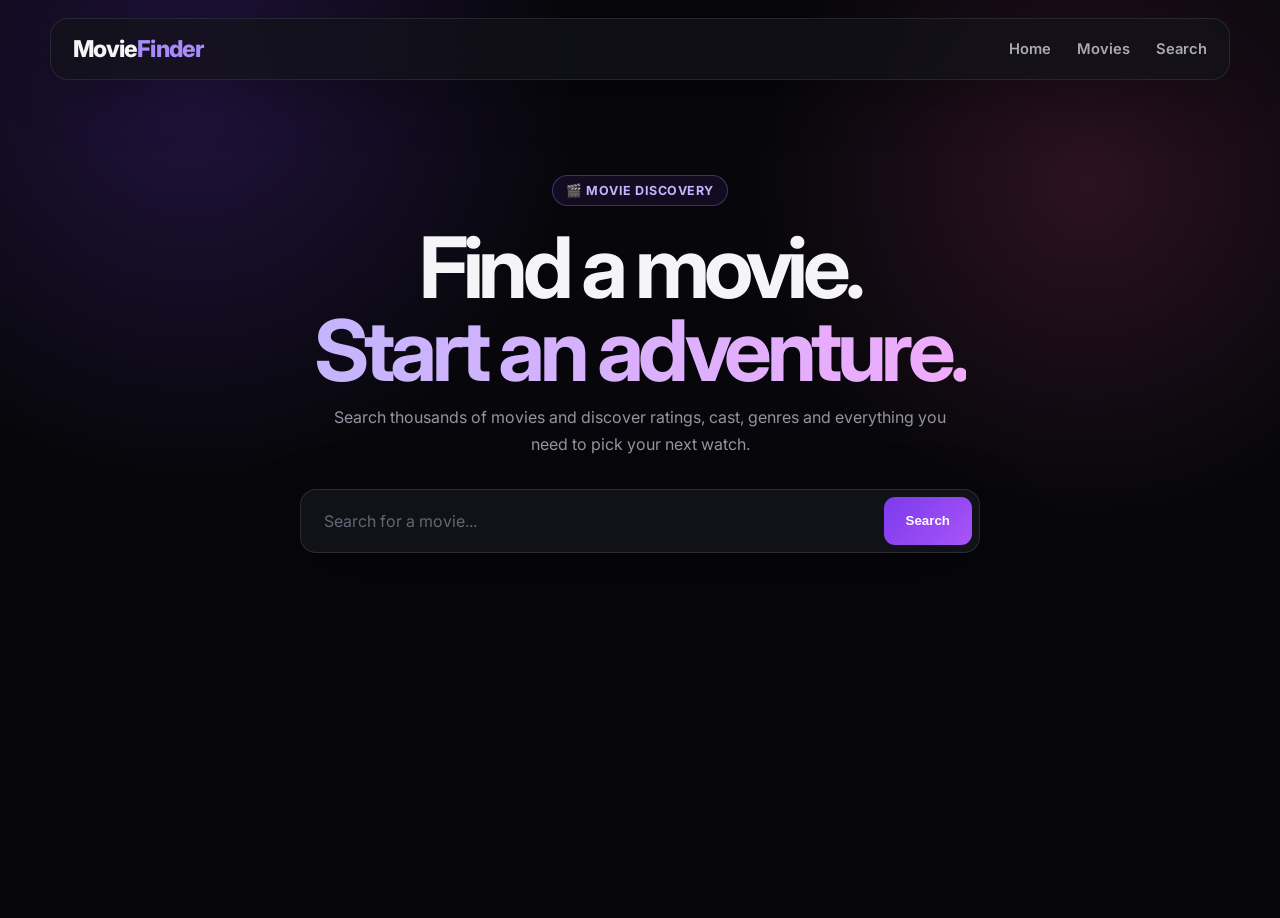
<file: index.html>
<!DOCTYPE html>
<html lang="en">
<head>
    <meta charset="UTF-8">
    <meta name="viewport" content="width=device-width, initial-scale=1.0">
    <title>Movie Finder — Discover Your Next Movie</title>
    <link rel="stylesheet" href="style.css">
</head>
<body>
    <header class="navbar">
        <h1 class="logo">Movie<span>Finder</span></h1>
        <nav class="nav-links">
            <a href="index.html">Home</a>
            <a href="#movie-hub">Movies</a>
            <a href="#search">Search</a>
        </nav>
    </header>

    <main>
        <section class="hero" id="search">
            <span class="badge">🎬 MOVIE DISCOVERY</span>
            <h2>Find a movie.<br><span>Start an adventure.</span></h2>
            <p>Search thousands of movies and discover ratings, cast, genres and everything you need to pick your next watch.</p>

            <form id="movieForm" class="search-form">
                <input id="movieInput" type="text" placeholder="Search for a movie..." autocomplete="off">
                <button type="submit">Search</button>
            </form>
        </section>

        <section id="movie-hub"></section>
    </main>

    <script src="index.js"></script>
</body>
</html>
</file>
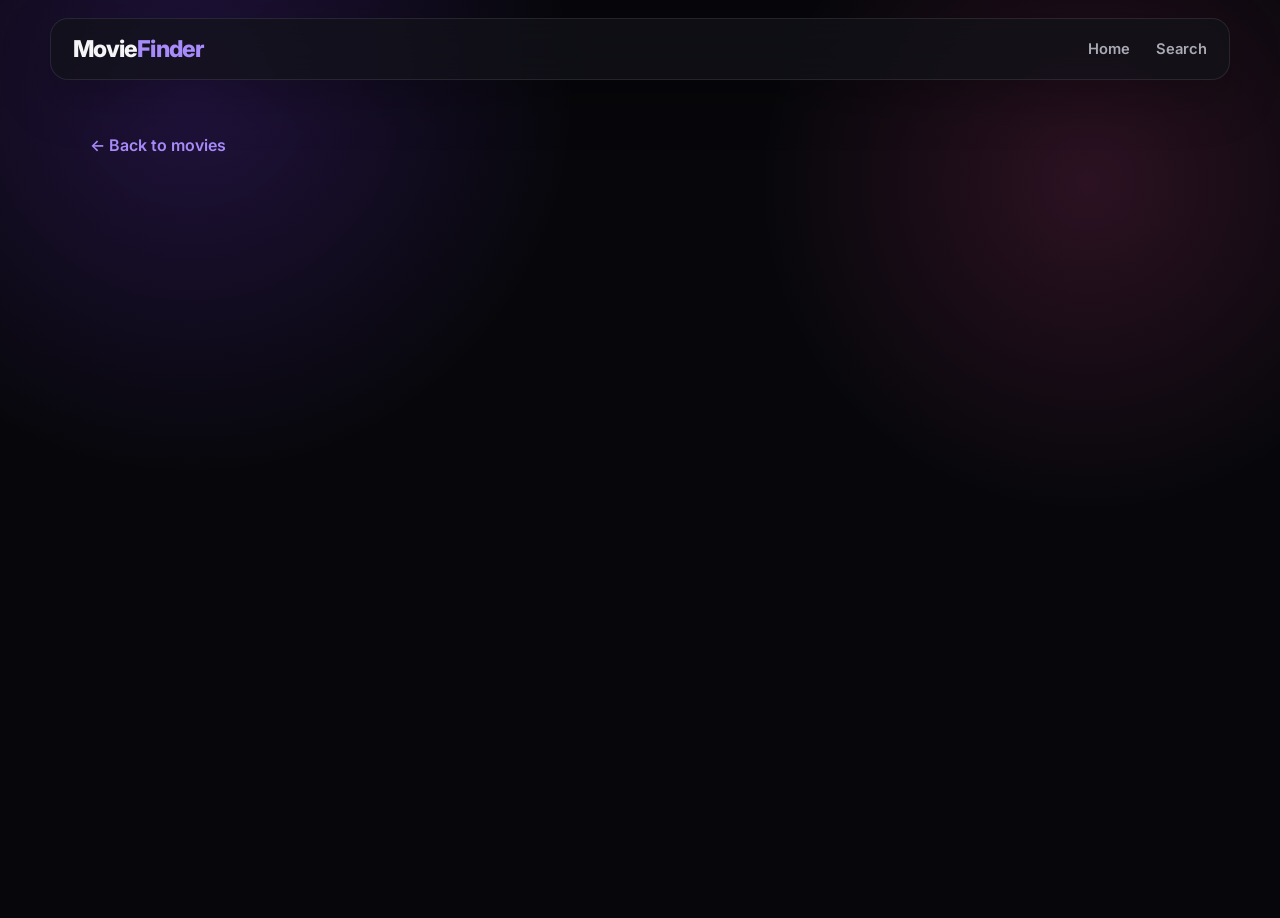
<file: movie-detail.html>
<!DOCTYPE html>
<html lang="en">
<head>
    <meta charset="UTF-8">
    <meta name="viewport" content="width=device-width, initial-scale=1.0">
    <title>Movie Details — MovieFinder</title>
    <link rel="stylesheet" href="style.css">
</head>
<body>
    <header class="navbar">
        <h1 class="logo">Movie<span>Finder</span></h1>
        <nav class="nav-links">
            <a href="index.html">Home</a>
            <a href="index.html#search">Search</a>
        </nav>
    </header>

    <main class="details-page">
        <a class="back-link" href="index.html">← Back to movies</a>
        <div id="movie-card-details"></div>
    </main>

    <script src="movie-details.js"></script>
</body>
</html>
</file>
<file: style.css>
@import url('https://fonts.googleapis.com/css2?family=Inter:wght@400;500;600;700;800&display=swap');

* { box-sizing: border-box; }
html { scroll-behavior: smooth; }

body {
    margin: 0;
    min-height: 100vh;
    background:
        radial-gradient(circle at 15% 10%, rgba(124,58,237,.22), transparent 28%),
        radial-gradient(circle at 85% 20%, rgba(236,72,153,.16), transparent 25%),
        #07070b;
    color: #f5f5f7;
    font-family: 'Inter', system-ui, sans-serif;
}

.navbar {
    width: min(1180px, calc(100% - 32px));
    margin: 18px auto 0;
    padding: 16px 22px;
    display: flex;
    align-items: center;
    justify-content: space-between;
    gap: 20px;
    border: 1px solid rgba(255,255,255,.09);
    border-radius: 18px;
    background: rgba(18,18,25,.72);
    backdrop-filter: blur(18px);
    box-shadow: 0 18px 50px rgba(0,0,0,.25);
    position: relative;
    z-index: 2;
}

.logo {
    margin: 0;
    font-size: 1.45rem;
    font-weight: 800;
    letter-spacing: -.04em;
}

.logo span { color: #a78bfa; }

.nav-links {
    display: flex;
    gap: 26px;
}

.nav-links a {
    color: #aaaab5;
    text-decoration: none;
    font-size: .92rem;
    font-weight: 600;
    transition: .25s ease;
}

.nav-links a:hover { color: white; }

.hero {
    width: min(1000px, calc(100% - 32px));
    margin: 95px auto 70px;
    text-align: center;
}

.badge {
    display: inline-block;
    padding: 7px 13px;
    border: 1px solid rgba(167,139,250,.3);
    border-radius: 999px;
    background: rgba(124,58,237,.1);
    color: #c4b5fd;
    font-size: .78rem;
    font-weight: 700;
    letter-spacing: .04em;
}

.hero h2 {
    margin: 20px auto 12px;
    max-width: 800px;
    font-size: clamp(2.7rem, 7vw, 5.3rem);
    line-height: .98;
    letter-spacing: -.065em;
}

.hero h2 span {
    background: linear-gradient(90deg, #c4b5fd, #f0abfc);
    -webkit-background-clip: text;
    background-clip: text;
    color: transparent;
}

.hero p {
    max-width: 620px;
    margin: 0 auto 30px;
    color: #9494a1;
    line-height: 1.7;
}

.search-form {
    width: min(680px, 100%);
    margin: auto;
    display: flex;
    padding: 7px;
    border: 1px solid rgba(255,255,255,.11);
    border-radius: 16px;
    background: rgba(20,20,28,.8);
    box-shadow: 0 20px 60px rgba(0,0,0,.35);
}

.search-form input {
    min-width: 0;
    flex: 1;
    border: 0;
    outline: 0;
    padding: 14px 16px;
    background: transparent;
    color: white;
    font: inherit;
}

.search-form input::placeholder { color: #666674; }

.search-form button,
.imdb-btn {
    border: 0;
    border-radius: 11px;
    padding: 0 22px;
    background: linear-gradient(135deg, #7c3aed, #a855f7);
    color: white;
    font-weight: 700;
    cursor: pointer;
    transition: .25s ease;
}

.search-form button:hover,
.imdb-btn:hover {
    transform: translateY(-2px);
    box-shadow: 0 10px 25px rgba(124,58,237,.3);
}

#movie-hub {
    width: min(1180px, calc(100% - 32px));
    margin: 0 auto 70px;
    display: grid;
    grid-template-columns: repeat(auto-fill, minmax(180px, 1fr));
    gap: 24px;
}

.status {
    grid-column: 1 / -1;
    text-align: center;
    padding: 50px;
    color: #8f8f9c;
}

.movie-card {
    overflow: hidden;
    border: 1px solid rgba(255,255,255,.08);
    border-radius: 16px;
    background: rgba(20,20,28,.7);
    cursor: pointer;
    transition: transform .3s ease, border-color .3s ease, box-shadow .3s ease;
}

.movie-card:hover {
    transform: translateY(-8px);
    border-color: rgba(167,139,250,.45);
    box-shadow: 0 18px 45px rgba(0,0,0,.45);
}

.poster-wrap {
    height: 270px;
    background: #111118;
    overflow: hidden;
}

.poster-wrap img {
    width: 100%;
    height: 100%;
    display: block;
    object-fit: cover;
    transition: transform .45s ease;
}

.movie-card:hover .poster-wrap img { transform: scale(1.06); }

.movie-info { padding: 14px; }

.movie-title {
    margin: 0 0 6px;
    font-size: .95rem;
    font-weight: 700;
    white-space: nowrap;
    overflow: hidden;
    text-overflow: ellipsis;
}

.movie-year {
    margin: 0;
    color: #888894;
    font-size: .82rem;
}

.details-page {
    width: min(1100px, calc(100% - 32px));
    margin: 55px auto 80px;
}

.back-link {
    display: inline-block;
    color: #a78bfa;
    text-decoration: none;
    margin-bottom: 25px;
    font-weight: 600;
}

.details-card {
    display: grid;
    grid-template-columns: 300px 1fr;
    gap: 40px;
    padding: 30px;
    border: 1px solid rgba(255,255,255,.09);
    border-radius: 24px;
    background: rgba(18,18,25,.72);
    backdrop-filter: blur(18px);
    box-shadow: 0 25px 70px rgba(0,0,0,.35);
}

.details-poster img {
    width: 100%;
    border-radius: 15px;
    display: block;
    box-shadow: 0 20px 40px rgba(0,0,0,.4);
}

.details-content h1 {
    margin: 0 0 18px;
    font-size: clamp(2rem, 5vw, 3.7rem);
    letter-spacing: -.05em;
}

.meta {
    display: flex;
    flex-wrap: wrap;
    gap: 9px;
    margin-bottom: 25px;
}

.meta span {
    padding: 7px 11px;
    border-radius: 999px;
    background: rgba(255,255,255,.06);
    color: #b5b5c0;
    font-size: .78rem;
}

.detail-section {
    margin: 22px 0;
}

.detail-label {
    margin: 0 0 7px;
    color: #a78bfa;
    font-size: .78rem;
    text-transform: uppercase;
    letter-spacing: .12em;
    font-weight: 800;
}

.detail-value {
    margin: 0;
    color: #c7c7d0;
    line-height: 1.65;
}

.people-grid {
    display: grid;
    grid-template-columns: repeat(2, minmax(0,1fr));
    gap: 20px;
}

.imdb-btn {
    display: inline-flex;
    align-items: center;
    margin-top: 10px;
    min-height: 46px;
    text-decoration: none;
}

@media (max-width: 700px) {
    .navbar { padding: 14px 16px; }
    .nav-links { gap: 12px; }
    .nav-links a:nth-child(n+3) { display: none; }
    .hero { margin-top: 65px; }
    .search-form { flex-direction: column; gap: 7px; }
    .search-form button { min-height: 48px; }
    #movie-hub { grid-template-columns: repeat(2, minmax(0,1fr)); gap: 14px; }
    .poster-wrap { height: 240px; }
    .details-card { grid-template-columns: 1fr; padding: 20px; }
    .details-poster { max-width: 280px; margin: auto; }
    .people-grid { grid-template-columns: 1fr; }
}
</file>
